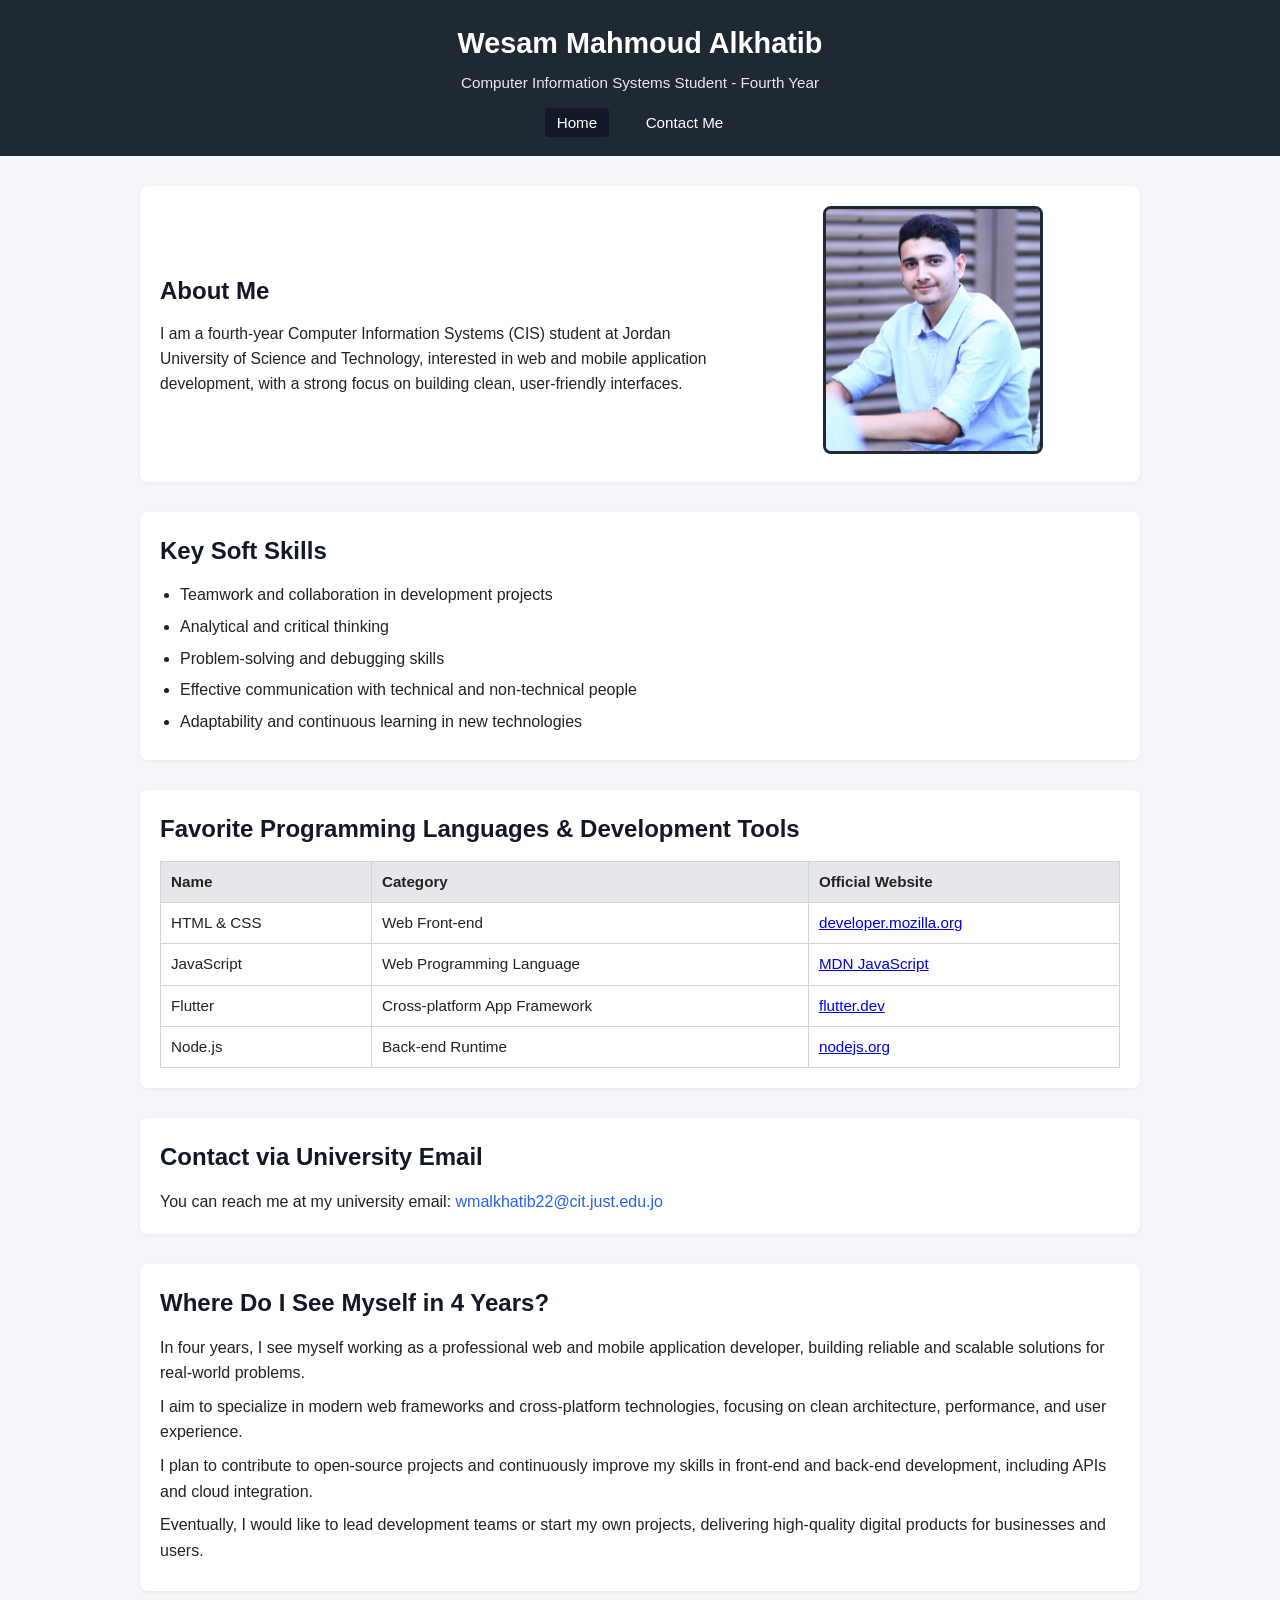
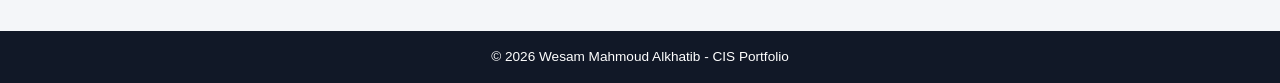
<file: index.html>
<!DOCTYPE html>
<html lang="en">
<head>
    <meta charset="UTF-8">
    <title>160864 - Wesam Mahmoud Alkhatib</title>
    <meta name="viewport" content="width=device-width, initial-scale=1.0">
    <link rel="stylesheet" href="style.css">
</head>
<body>
    <header class="site-header">
        <h1>Wesam Mahmoud Alkhatib</h1>
        <p>Computer Information Systems Student - Fourth Year</p>
        <nav class="main-nav">
            <a href="index.html" class="active">Home</a>
            <a href="contact.html">Contact Me</a>
        </nav>
    </header>

    <main class="container">
        <!-- Profile section -->
        <section class="profile-section">
            <div class="profile-text">
                <h2>About Me</h2>
                <p>
                    I am a fourth-year Computer Information Systems (CIS) student at Jordan University of Science and Technology,
                    interested in web and mobile application development, with a strong focus on building clean, user-friendly interfaces.
                </p>
            </div>
            <div class="profile-image">
                <!-- عدّل مسار الصورة حسب مكانها الفعلي -->
                <img src="images/pic.jpg" alt="Profile photo of Your Name">
            </div>
        </section>

        <!-- Soft skills -->
        <section class="skills-section">
            <h2>Key Soft Skills</h2>
            <ul>
                <li>Teamwork and collaboration in development projects</li>
                <li>Analytical and critical thinking</li>
                <li>Problem-solving and debugging skills</li>
                <li>Effective communication with technical and non-technical people</li>
                <li>Adaptability and continuous learning in new technologies</li>
            </ul>
        </section>

        <!-- Favorite tools / languages table -->
        <section class="tools-section">
            <h2>Favorite Programming Languages & Development Tools</h2>
            <table>
                <thead>
                    <tr>
                        <th>Name</th>
                        <th>Category</th>
                        <th>Official Website</th>
                    </tr>
                </thead>
                <tbody>
                    <tr>
                        <td>HTML &amp; CSS</td>
                        <td>Web Front-end</td>
                        <td><a href="https://developer.mozilla.org" target="_blank">developer.mozilla.org</a></td>
                    </tr>
                    <tr>
                        <td>JavaScript</td>
                        <td>Web Programming Language</td>
                        <td><a href="https://developer.mozilla.org/docs/Web/JavaScript" target="_blank">MDN JavaScript</a></td>
                    </tr>
                    <tr>
                        <td>Flutter</td>
                        <td>Cross-platform App Framework</td>
                        <td><a href="https://flutter.dev" target="_blank">flutter.dev</a></td>
                    </tr>
                    <tr>
                        <td>Node.js</td>
                        <td>Back-end Runtime</td>
                        <td><a href="https://nodejs.org" target="_blank">nodejs.org</a></td>
                    </tr>
                </tbody>
            </table>
        </section>

        <!-- Mailto link -->
        <section class="contact-section">
            <h2>Contact via University Email</h2>
            <p>
                You can reach me at my university email:
                <a href="mailto:your_username@cit.just.edu.jo">wmalkhatib22@cit.just.edu.jo</a>
            </p>
        </section>

        <!-- Future vision -->
        <section class="future-section">
            <h2>Where Do I See Myself in 4 Years?</h2>
            <p>
                In four years, I see myself working as a professional web and mobile application developer,
                building reliable and scalable solutions for real-world problems.
            </p>
            <p>
                I aim to specialize in modern web frameworks and cross‑platform technologies,
                focusing on clean architecture, performance, and user experience.
            </p>
            <p>
                I plan to contribute to open-source projects and continuously improve my skills
                in front-end and back-end development, including APIs and cloud integration.
            </p>
            <p>
                Eventually, I would like to lead development teams or start my own projects,
                delivering high-quality digital products for businesses and users.
            </p>
        </section>
    </main>

    <footer class="site-footer">
        <p>&copy; 2026 Wesam Mahmoud Alkhatib - CIS Portfolio</p>
    </footer>
</body>
</html>
</file>
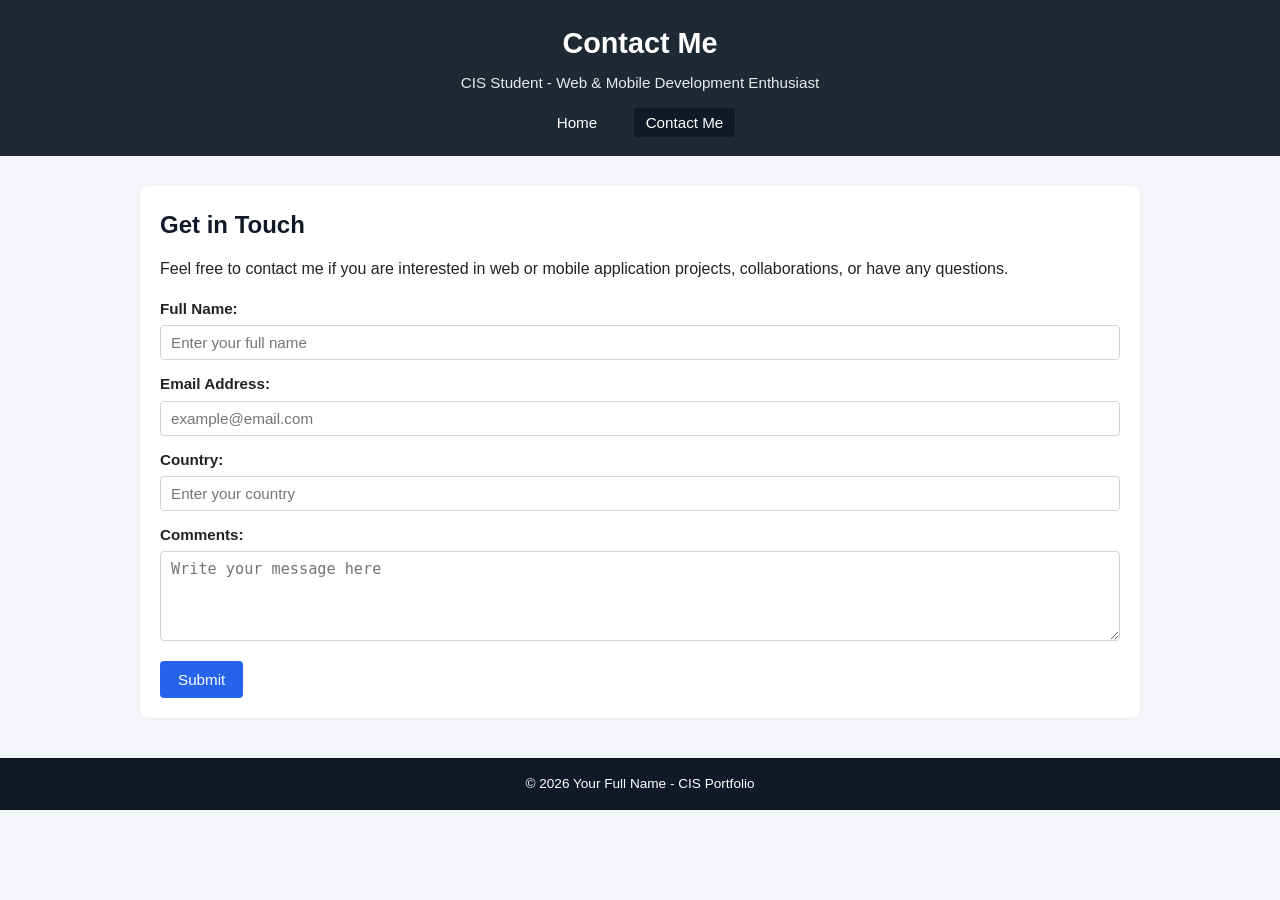
<file: contact.html>
<!DOCTYPE html>
<html lang="en">
<head>
    <meta charset="UTF-8">
    <title>Contact Me - 160864</title>
    <meta name="viewport" content="width=device-width, initial-scale=1.0">
    <link rel="stylesheet" href="style.css">
    <script src="script.js" defer></script>
</head>
<body>
    <header class="site-header">
        <h1>Contact Me</h1>
        <p>CIS Student - Web & Mobile Development Enthusiast</p>
        <nav class="main-nav">
            <a href="index.html">Home</a>
            <a href="contact.html" class="active">Contact Me</a>
        </nav>
    </header>

    <main class="container">
        <section class="contact-form-section">
            <h2>Get in Touch</h2>
            <p>
                Feel free to contact me if you are interested in web or mobile application projects,
                collaborations, or have any questions.
            </p>

            <form id="contactForm">
                <div class="form-group">
                    <label for="fullName">Full Name:</label>
                    <input type="text" id="fullName" name="fullName" placeholder="Enter your full name">
                </div>

                <div class="form-group">
                    <label for="email">Email Address:</label>
                    <input type="email" id="email" name="email" placeholder="example@email.com">
                </div>

                <div class="form-group">
                    <label for="country">Country:</label>
                    <input type="text" id="country" name="country" placeholder="Enter your country">
                </div>

                <div class="form-group">
                    <label for="comments">Comments:</label>
                    <textarea id="comments" name="comments" rows="4" placeholder="Write your message here"></textarea>
                </div>

                <button type="submit" class="btn-submit">Submit</button>
            </form>
        </section>
    </main>

    <footer class="site-footer">
        <p>&copy; 2026 Your Full Name - CIS Portfolio</p>
    </footer>
</body>
</html>
</file>
<file: style.css>
/* General styles */
* {
    box-sizing: border-box;
    margin: 0;
    padding: 0;
}

body {
    font-family: Arial, Helvetica, sans-serif;
    line-height: 1.6;
    background-color: #f4f6f9;
    color: #222;
}

.container {
    width: 90%;
    max-width: 1000px;
    margin: 20px auto 40px auto;
}

/* Header and navigation */
.site-header {
    background-color: #1f2933;
    color: #ffffff;
    padding: 20px;
    text-align: center;
}

.site-header h1 {
    margin-bottom: 5px;
    font-size: 1.8rem;
}

.site-header p {
    font-size: 0.95rem;
    opacity: 0.9;
}

.main-nav {
    margin-top: 15px;
}

.main-nav a {
    color: #ffffff;
    text-decoration: none;
    margin: 0 10px;
    padding: 6px 12px;
    border-radius: 4px;
    transition: background-color 0.2s ease;
    font-size: 0.95rem;
}

.main-nav a:hover {
    background-color: #3b4252;
}

.main-nav a.active {
    background-color: #111827;
}

/* Profile section */
.profile-section {
    display: flex;
    flex-wrap: wrap;
    align-items: center;
    justify-content: space-between;
    margin-top: 30px;
    gap: 20px;
}

.profile-text {
    flex: 1 1 55%;
}

.profile-text h2 {
    margin-bottom: 10px;
    color: #111827;
}

.profile-text p {
    font-size: 0.98rem;
}

.profile-image {
    flex: 1 1 35%;
    text-align: center;
}

.profile-image img {
    max-width: 220px;
    border-radius: 8px;
    border: 3px solid #1f2933;
}

/* Sections */
section {
    margin-top: 30px;
    background-color: #ffffff;
    padding: 20px;
    border-radius: 8px;
    box-shadow: 0 1px 4px rgba(0, 0, 0, 0.06);
}

section h2 {
    margin-bottom: 12px;
    color: #111827;
}

/* Skills list */
.skills-section ul {
    list-style-type: disc;
    margin-left: 20px;
}

.skills-section li {
    margin-bottom: 6px;
}

/* Table */
.tools-section table {
    width: 100%;
    border-collapse: collapse;
    margin-top: 10px;
    font-size: 0.95rem;
}

.tools-section th,
.tools-section td {
    border: 1px solid #d1d5db;
    padding: 8px 10px;
    text-align: left;
}

.tools-section thead {
    background-color: #e5e7eb;
}

/* Contact section */
.contact-section a {
    color: #2563eb;
    text-decoration: none;
}

.contact-section a:hover {
    text-decoration: underline;
}

/* Future section */
.future-section p {
    margin-bottom: 8px;
}

/* Contact form */
.contact-form-section form {
    margin-top: 15px;
}

.form-group {
    margin-bottom: 12px;
}

.form-group label {
    display: block;
    margin-bottom: 4px;
    font-weight: bold;
    font-size: 0.95rem;
}

.form-group input,
.form-group textarea {
    width: 100%;
    padding: 8px 10px;
    border: 1px solid #d1d5db;
    border-radius: 4px;
    font-size: 0.95rem;
}

.form-group input:focus,
.form-group textarea:focus {
    outline: none;
    border-color: #2563eb;
    box-shadow: 0 0 0 1px rgba(37, 99, 235, 0.3);
}

.btn-submit {
    background-color: #2563eb;
    color: #ffffff;
    border: none;
    padding: 10px 18px;
    border-radius: 4px;
    cursor: pointer;
    font-size: 0.95rem;
    transition: background-color 0.2s ease;
}

.btn-submit:hover {
    background-color: #1d4ed8;
}

/* Footer */
.site-footer {
    text-align: center;
    padding: 15px;
    background-color: #111827;
    color: #ffffff;
    font-size: 0.85rem;
}
</file>
